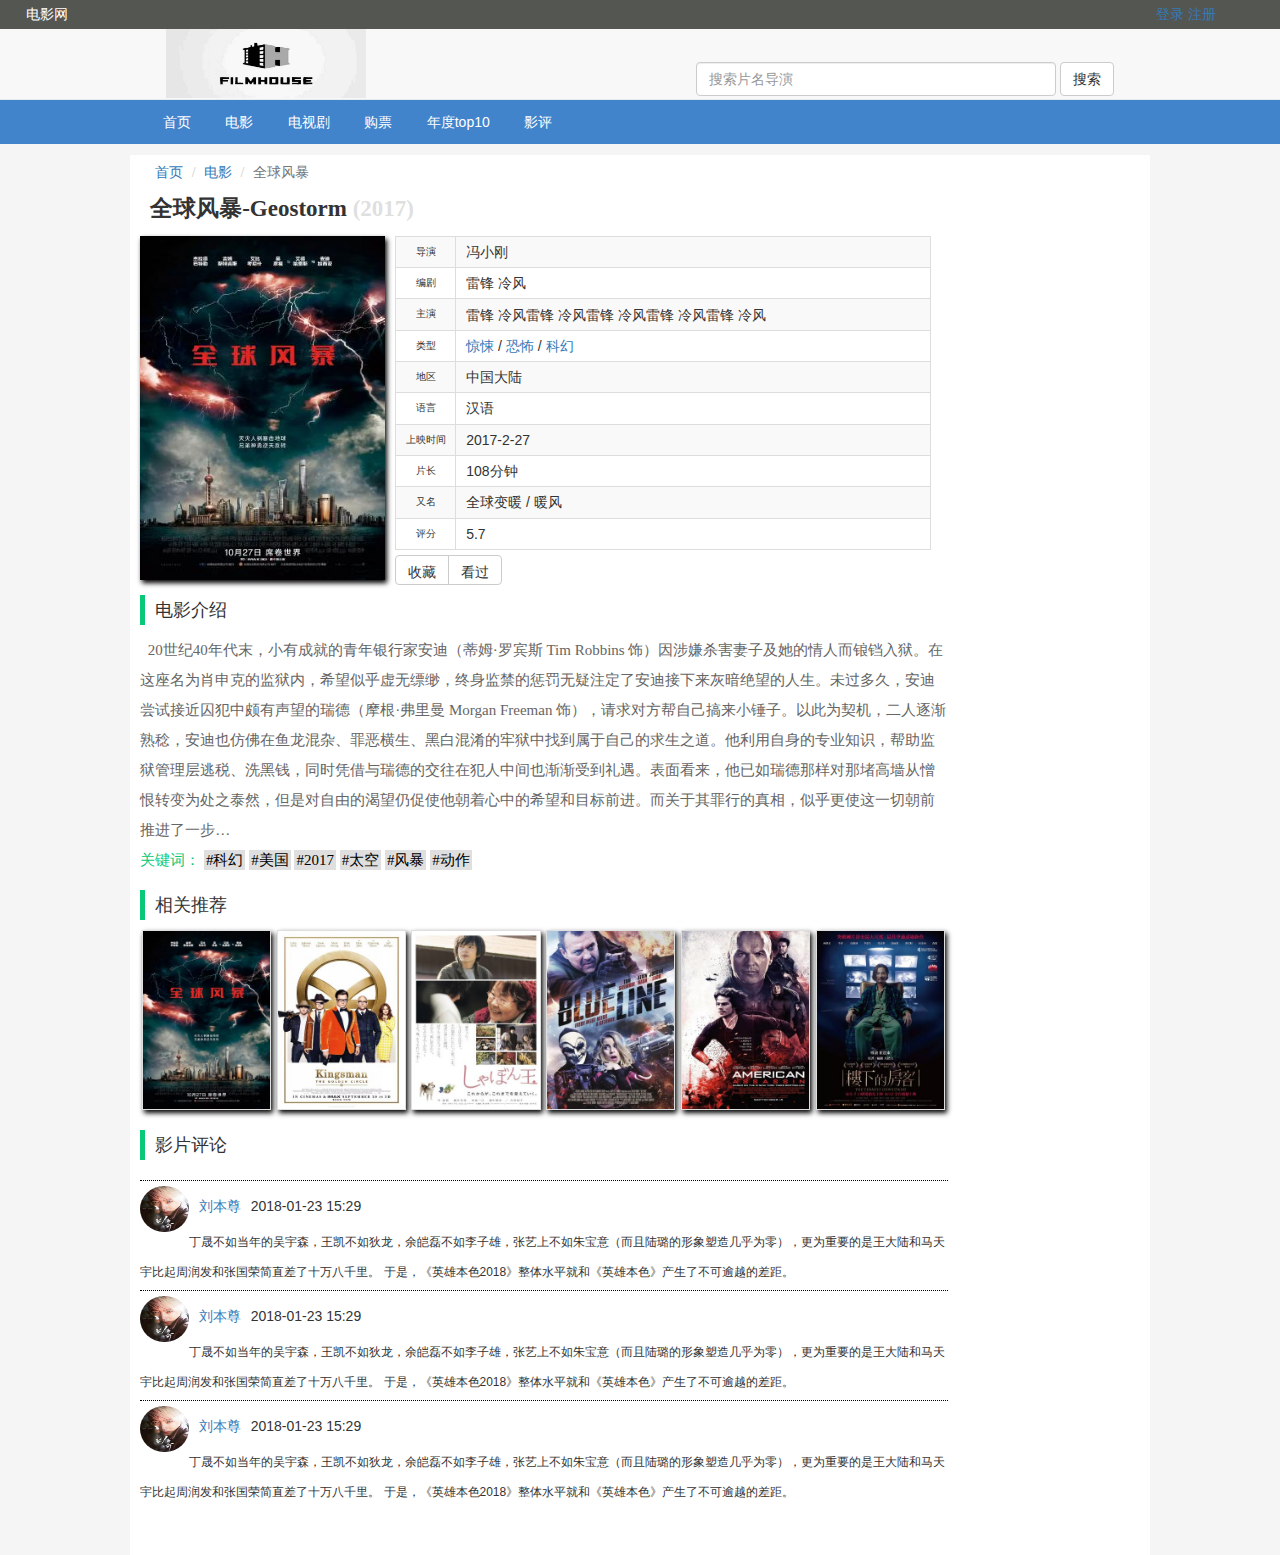
<file: main/movie_detail.html>
<!DOCTYPE html>
<html>
<head>
	<title>影片详情</title>
	<meta http-equiv="Content-Type" content="text/html; charset=utf-8" />
	<link rel="stylesheet" type="text/css" href="css/main.css">
	<link rel="stylesheet" type="text/css" href="css/common.css">
	<script type="text/javascript" src="js/jquery-2.1.1.js"></script>
	<link rel="stylesheet" type="text/css" href="css/bootstrap.css">
	<link rel="stylesheet" type="text/css" href="css/details.css">
    <script src="js/bootstrap.js"></script>
</head>
<body>
   	<!-- 导航部分 -->
    <div class="nav">
    	<!-- 导航栏上部 -->
    	<div class="nav_up">
    		<div class="nav_up_left">
    			<span>电影网</span>
    		</div>
    		
    		<div class="nav_up_right">
    			<span><a href="../login/login.html">登录</a></span>
    			<span><a href="../regist/regist.html">注册</a></span>
    		</div>
    	</div>
    	<!-- 导航栏logo以及搜索部分 -->
    	<div class="nav_logo">
    		 <img src="img/main/logo1.png" class="logo">
          <form class="navbar-form navbar-right sousuo">
		        <div class="form-group">
		          <input type="text" class="form-control" placeholder="搜索片名导演" style="width: 360px">
		        </div>
		        <button type="submit" class="btn btn-default">搜索</button>
          </form>
    	</div>
    	<!-- 导航栏的分类部分 -->
    	<div class="nav_sort">
    		<ul>
			  <li class="active"><a href="index.html" style="text-decoration: none;color: #ffffff">首页</a></li>
              <li>电影</li>   
              <li>电视剧</li>   
              <li>购票</li>   
              <li>年度top10</li>
              <li>影评</li>   
            </ul>
    	</div>
    </div>
    <!-- 详情容器 -->
    <div class="m_container">
		<div class="main_container">
			<ul class="breadcrumb">
				<li><a href="index.html">首页</a> <span class="divider"></span></li>
				<li><a href="#">电影</a> <span class="divider"></span></li>
				<li class="active">全球风暴</li>
			</ul>
			<div class="m_details">
				<div class="details_l">
					<!--电影名称-->
					<div class="v-name">
						全球风暴-Geostorm <span style="color: #dfdfdf;">(2017)</span>
					</div>
					<!--电影的海报以及详情信息-->
					<div class="m_img_details">
                       <div class="v-img">
						   <img src="img/main/qqfb_.jpg" alt="" title="更新于2018-2-28">
					   </div>
						<div class="v-details">
						 <table class="de_table table-bordered  table-striped">
							 <tr>
								 <td>导演</td>
								 <td>冯小刚</td>
							 </tr>
							 <tr>
								 <td>编剧</td>
								 <td>雷锋 冷风</td>
							 </tr>
							 <tr>
								 <td>主演</td>
								 <td>雷锋 冷风雷锋 冷风雷锋 冷风雷锋 冷风雷锋 冷风</td>
							 </tr>
							 <tr>
								 <td>类型</td>
								 <td><a href="">惊悚</a> / <a href="">恐怖</a> / <a href="">科幻</a></td>
							 </tr>
							 <tr>
								 <td>地区</td>
								 <td>中国大陆</td>
							 </tr>
							 <tr>
								 <td>语言</td>
								 <td>汉语</td>
							 </tr>
							 <tr>
								 <td>上映时间</td>
								 <td>2017-2-27</td>
							 </tr>
							 <tr>
								 <td>片长</td>
								 <td>108分钟</td>
							 </tr>
							 <tr>
								 <td>又名</td>
								 <td>全球变暖 / 暖风</td>
							 </tr>
							 <tr>
								 <td>评分</td>
								 <td>5.7</td>
							 </tr>
						 </table>
							<div class="btn-group btns" role="group">
								<button type="button" class="btn btn-default">收藏</button>
								<button type="button" class="btn btn-default">看过</button>
							</div>
						</div>
					</div>
					<!--电影介绍-->
					<div class="v-desc">
                       <div class="dec_title">电影介绍</div>
						<div class="dec_detail">
							<span>
								&nbsp;&nbsp;20世纪40年代末，小有成就的青年银行家安迪（蒂姆·罗宾斯 Tim Robbins 饰）因涉嫌杀害妻子及她的情人而锒铛入狱。在这座名为肖申克的监狱内，希望似乎虚无缥缈，终身监禁的惩罚无疑注定了安迪接下来灰暗绝望的人生。未过多久，安迪尝试接近囚犯中颇有声望的瑞德（摩根·弗里曼 Morgan Freeman 饰），请求对方帮自己搞来小锤子。以此为契机，二人逐渐熟稔，安迪也仿佛在鱼龙混杂、罪恶横生、黑白混淆的牢狱中找到属于自己的求生之道。他利用自身的专业知识，帮助监狱管理层逃税、洗黑钱，同时凭借与瑞德的交往在犯人中间也渐渐受到礼遇。表面看来，他已如瑞德那样对那堵高墙从憎恨转变为处之泰然，但是对自由的渴望仍促使他朝着心中的希望和目标前进。而关于其罪行的真相，似乎更使这一切朝前推进了一步…
							</span>
							<div class="key-tags">
								关键词：
								<span>#科幻</span>
								<span>#美国</span>
								<span>#2017</span>
								<span>#太空</span>
								<span>#风暴</span>
								<span>#动作</span>
							</div>
						</div>
						<div class="dec_adv">相关推荐</div>
						<div class="adv_movies">
							<div class="mov_items">
								<img src="img/main/qqfb_.jpg" alt="" class="m_item">
								<img src="img/main/jxtg.jpg" alt="" class="m_item">
								<img src="img/main/57q8shbyu4dt.jpg" alt="" class="m_item">
								<img src="img/main/3xlp2ysqgkmg.jpg" alt="" class="m_item">
								<img src="img/main/1w9z03rflxk4.jpg" alt="" class="m_item">
								<img src="img/main/lxdfk.jpg" alt="" class="m_item">
							</div>
						</div>
						<div class="comments">影片评论</div>
						<div class="comtItems">
							<div class="com_item">
								<div class="headMsg">
									<img src="img/main/mka1ri4cofhq.jpg" alt="" class="fl">
									<div class="comUser fl"><a href="#" style="text-decoration: none;">刘本尊</a></div>
									<div class="comTime fl">2018-01-23 15:29</div>
								</div>
								<div class="comment">
									丁晟不如当年的吴宇森，王凯不如狄龙，余皑磊不如李子雄，张艺上不如朱宝意（而且陆璐的形象塑造几乎为零），更为重要的是王大陆和马天宇比起周润发和张国荣简直差了十万八千里。 于是，《英雄本色2018》整体水平就和《英雄本色》产生了不可逾越的差距。
								</div>
							</div>
							<div class="com_item">
								<div class="headMsg">
									<img src="img/main/mka1ri4cofhq.jpg" alt="" class="fl">
									<div class="comUser fl"><a href="#" style="text-decoration: none;">刘本尊</a></div>
									<div class="comTime fl">2018-01-23 15:29</div>
								</div>
								<div class="comment">
									丁晟不如当年的吴宇森，王凯不如狄龙，余皑磊不如李子雄，张艺上不如朱宝意（而且陆璐的形象塑造几乎为零），更为重要的是王大陆和马天宇比起周润发和张国荣简直差了十万八千里。 于是，《英雄本色2018》整体水平就和《英雄本色》产生了不可逾越的差距。
								</div>
							</div>
							<div class="com_item">
								<div class="headMsg">
									<img src="img/main/mka1ri4cofhq.jpg" alt="" class="fl">
									<div class="comUser fl"><a href="#" style="text-decoration: none;">刘本尊</a></div>
									<div class="comTime fl">2018-01-23 15:29</div>
								</div>
								<div class="comment">
								  丁晟不如当年的吴宇森，王凯不如狄龙，余皑磊不如李子雄，张艺上不如朱宝意（而且陆璐的形象塑造几乎为零），更为重要的是王大陆和马天宇比起周润发和张国荣简直差了十万八千里。 于是，《英雄本色2018》整体水平就和《英雄本色》产生了不可逾越的差距。
								</div>
							</div>

						</div>
					</div>
				</div>
				<div class="details_r">

				</div>
			</div>
		</div>

    </div>
	<script>
	</script>
</body>
</html>
</file>
<file: main/css/main.css>
html,body{
	width: 100%;
  height: 100%;
  background: #f5f5f5;
}
/*导航栏上部样式*/
.nav_up{
   height: 29px;
   width: 100%;
   background: #545652;
   color:white;
}
.nav_up_left,.nav_up_right{
	display: inline-block;
	   font-size: 14px;
}
.nav_up_left{
   line-height: 29px;
   position: absolute;
   left: 2%;
}
.nav_up_right{
  line-height: 29px;
  position: absolute;
  right: 5%;
}
/*导航logo部分*/
.nav_logo{
   width: 100%;
   height: 70px;
   background:#f8f8f8; 
}
.logo{
   height: 99%;
   width: 200px;
   margin-left: 13%;
}
/*导航搜索部分*/
.sousuo{
  position: absolute;
  right: 13%;
  top: 6%;
}
/*导航中的大分类*/
.nav_sort{
  width: 100%;
  height: 45px;
  background: #4284cc;
  border-top: 1px solid #e3ebec;
}
.nav_sort ul li{ 
  line-height: 45px;
  list-style: none;
  float: left;
  padding-left: 3%;
  color: white;
  cursor: pointer;
}
.nav_sort ul{
  margin-left: 10%;
}
/*主要展示部分*/
.main{
    width: 100%;
    height: 100%;
}
/*轮播图设置*/
#myCarousel{
  width:74%;
  margin-top: 10px;
  margin-left: 13%;
}
/*主页展示热门电影部分*/
.kind-title{
  color: #666666;
  /*background: yellow;*/
  height: 35px;
  border-left: 3px solid #dd5862;
  line-height: 35px;
  font-size: 23px;
  padding-left:0.5%;
  width: 74%;
  margin-left: 13%;
  margin-top: 10px;
}
/*热门电影*/
.hot_movies{
  width: 74%;
  height: 320px;
  /*border:1px solid black;*/
  margin-top: 10px;
  margin-left: 13%;
}
/*中的每一项*/
.hot-item{
   position: relative;
  float: left;
  width: 19%;
  height: 100%;
  /*border:1px solid red;*/
  margin-right: 0.99%;
  /*margin-top: 20px;*/
  background: white;
}
.hot-item img{
  width:100%;
  height: 82.5%;
}
.hot-item:hover{
box-shadow: 2px 2px 5px #888888;
cursor: pointer;
}
.movie_name{
  font-size: 16px;
  color: black;
  width: 100%;
  height: 25px;
  line-height: 25px;
  margin-left: 3%;
  /*border:1px solid red;*/
}
.movie_score{
  font-size: 13px;
  color: #777;
}
.movie_type{
  width: 100%;
  height: 26px;
  font-size: 13px;
  color: #777;
  margin-left: 3%;
 line-height: 26px;
 margin-top: -5px;
 /*border: 1px solid red;*/
}
/*影片类型标记*/
.tag{
   width: 15%;
   height: 80%;
   font-size: 12px;
   background: #dcdcdc;
   margin-right: 5px;
}
/*影片模态框*/
.mot-k{
 position: absolute;
 top: 0;
 left: 0;
 width:100%;
 height:82.5%;
 background: #000;
 opacity: 0.4;
 z-index: 99;
 display: none;
}
.mot-k img{
  width: 37.7%;
  height: 27.2%;
  margin-top: 50%;
  margin-left:30%;
}
/*清晰程度*/
.HD-type{
  width: 30px;
  height: 20px;
  background: #5cb85c;
  color: white;
  line-height: 20px;
  text-align: center;
  position: absolute;
  right: 0px;
  bottom: 56px;
  font-size: 13px;
 font-family: 微软雅黑;
}
/*最新电影*/
.new-movies{
  position: relative;
}
.add-margin{
   margin-top: 10px;
}
/*更多电影*/
/*.movies{
   width: 100%;
}*/
.more-movies{
  margin-top: 10px;
  margin-bottom: 10px;
 width: 100%;
 height: 30px;
 color: white;
 text-align: center;
 line-height: 30px;
 background: #449d44;
 /*border:1px solid red;*/
 cursor: pointer;
 display: inline-block;
 border-radius: 3px;
}
</file>
<file: main/css/common.css>
*{
	margin: 0;
	padding: 0;
}
.fl{
	float: left;
}
.fr{
	float: right;
}
</file>
<file: main/css/details.css>
body{
	background: #f5f5f5;
}
/*整个详情容器*/
.m_container{
	width: 1020px;
	height: 1400px;
	margin:0 auto;
	margin-top:10px;
	background: #ffffff;
}
/*面包屑导航*/
.breadcrumb{
	/*border:1px solid red;*/
	margin-bottom:2px;
	font-family:'微软雅黑';
	background: #ffffff;
}
/*囊括内部详情大容器*/
.main_container{
	width: 99%;
	height: 550px;
	margin-left:1%;
	/*border:1px solid blue;*/
}
/*详情容器-分左右*/
.m_details{
	width: 100%;
}
/*左侧详情容器*/
.details_l{
    width: 80%;
	/*border:1px solid red;*/
	float: left;
}
/*右侧详情容器*/
.details_r{
	width: 20%;
	/*border:1px solid yellow;*/
	float: left;
}
/*左侧详情中的电影名称*/
.v-name{
	padding-left:10px;
	font-family:'微软雅黑 Light';
	font-size:23px;
	font-weight:bold;
}
/*电影海报以及详情的容器*/
.m_img_details{
	margin-top:10px;
}
/*电影海报*/
.v-img img{
	width: 245px;
	height: 344px;
	box-shadow:2px 3px 5px #000000;
}
/*电影人员配置，海报统一左浮动*/
.v-details,.v-img{
	float: left;
}
/*设定电影人员配置表宽度*/
.v-details{
	width: 536px;
}
/*设定电影人员配置表宽度-继承*/
.v-details table{
	width: 100%;
}
/*电影人员配置表*/
.de_table{
    margin-left:10px;
    height: 314px;
}
/*电影人员配置表第一列*/
.de_table tr td:first-child{
    width: 60px;
    text-align: center;
    font-size:10px;
}
/*电影人员配置表第二列*/
.de_table tr td:nth-child(2){
	text-indent:10px;
}
/*设置操作按钮组*/
.btns{
	margin-left:10px;
	margin-top:5px;
}
.btns button{
	height:30px;
}
.v-desc{
	margin-top:10px;
	float: left;
	width: 100%;
	height: 30px;
	line-height:30px;
	/*border:1px solid black;*/
}
.v-desc .dec_title{
	padding-left:10px;
	height: 30px;
	font-size:18px;
	font-family:'微软雅黑';
	border-left:5px solid #09c878;
}
.dec_adv{
	padding-left:10px;
	height: 30px;
	font-size:18px;
	font-family:'微软雅黑';
	border-left:5px solid #09c878;
	margin-top:15px;
}
.v-desc .dec_detail{
	margin-top:10px;
	/*border:1px solid #2A6496;*/
	/*height: 120px;*/
	color: #666666;
	font-family:'楷书';
	font-size:15px;
	/*overflow-y: scroll;*/
}
.key-tags{
	color: #09c878;
}
.key-tags span{
	color: #000;
	padding: 2px;
	/*border:1px solid red;*/
	background: #dfdfdf;
}
.mov_items{
	margin-top:10px;
	width: 100%;
	/*border:1px solid red;*/
}
.m_item{
    width: 16%;
	margin-left: 0.2%;
	border:1px solid #dfdfdf;
	box-shadow:2px 3px 5px #000000;
}
.comments{
	padding-left:10px;
	height: 30px;
	font-size:18px;
	font-family:'微软雅黑';
	border-left:5px solid #09c878;
	margin-top:20px;
}
.comtItems{
	width:100%;
	margin-top:10px;
}
.com_item{
	width: 100%;
	height: 90px;
	border-top:1px dotted black;
	margin-top:20px;
}
.headMsg{
	width: 100%;
	height:52%;
}
.headMsg img{
	margin-top:5px;
	width:6%;
	height:100%;
	-webkit-border-radius: 50%;
	-moz-border-radius: 50%;
	border-radius: 50%;
}
.comUser{
	margin-top:10px;
	margin-left:10px;
}
.comTime{
	margin-left:10px;
	margin-top: 10px;
}
.comment{
	width: 100%;
	height: 60px;
	font-size:12px;
	/*border:1px solid red;*/
}
</file>
